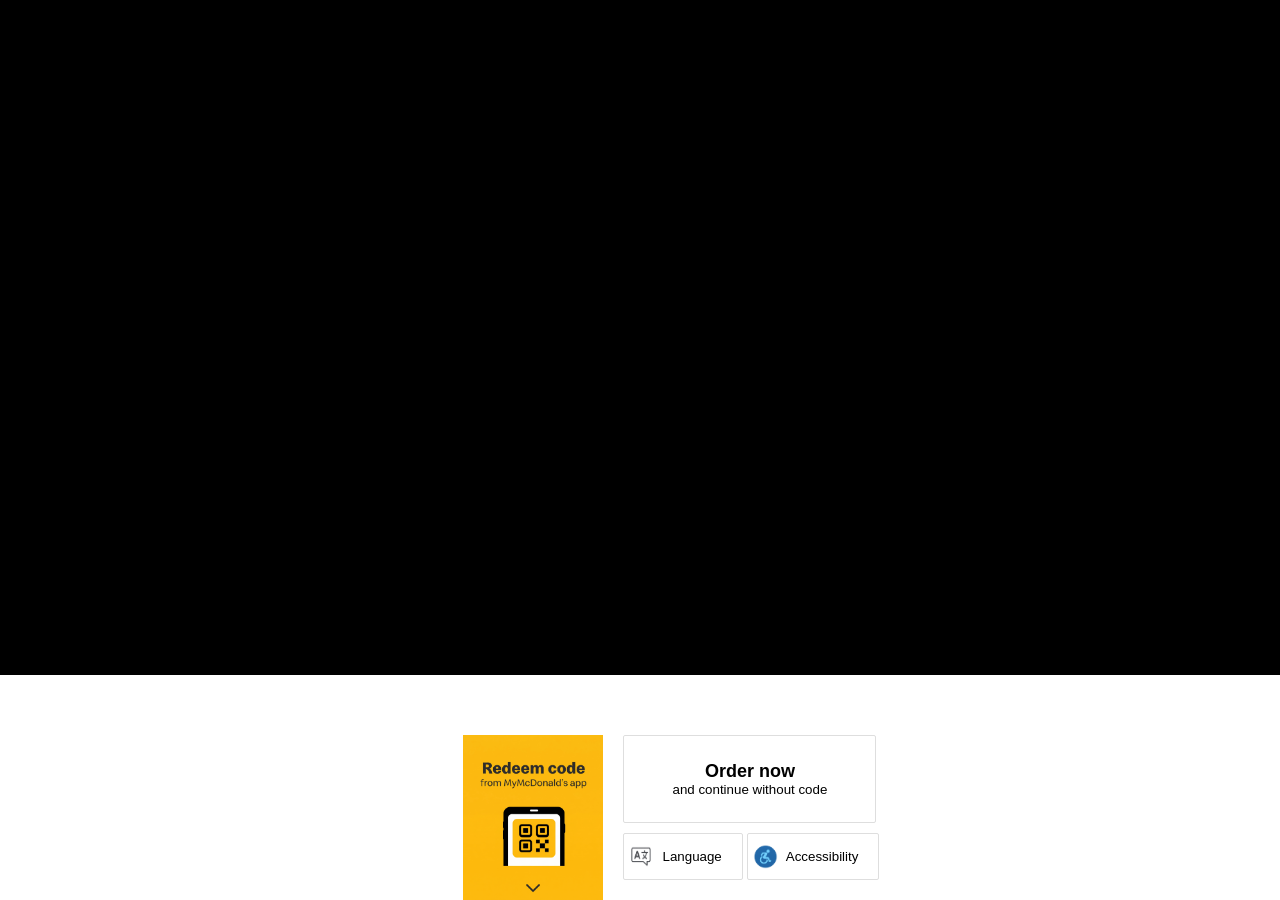
<file: index.html>
<!DOCTYPE html>
<html lang="pl">
<head>
    <meta charset="UTF-8">
    <meta name="viewport" content="width=device-width, initial-scale=1.0">
    <link rel="stylesheet" href="index.css">
    <title>Kiosk</title>
    <script src="qr-btn.js" defer></script>
</head>
<body>
    <div class="video">
        <!-- Zmieniono <div> na <video> oraz dodano kluczowe atrybuty -->
        <video autoplay loop muted playsinline class="video-playback">
            <source src="assets/burger.mp4" type="video/mp4">
     
        </video>
    </div>

    <script>
        
    </script>

    <div class="buttons">
        <div class="qrcode-button-container">
            <!-- DOBRZE: wszystkie klasy w jednym atrybucie -->
            <button type="button" class="qrcode-button qr-button open-code-btn">
             
            </button>
        </div>
        <div class="order-buttons">
           <a href="select.html">
            <button class="order-now">
                <span class="order-now-text">Order now</span>
                <span class="without-code-text">and continue without code</span>
            </button>
            </a>
            <a href="language.html">
                <button class="small-order">
                    <div class="small-order-div">
                  
                        <img src="assets/language.png", width="25", height="25">
                        Language
                    </div>
                
                </button>

            </a>
           
        <a href="accessibility.html">
            <button class="small-order">
                <div class="small-order-div">
                    <img src="assets/accessibility.png", width="25", height="25">
                    Accessibility
                </div>
            </button>
        </a>
        </div>
    
       

    </div>
</body>
</html>
</file>
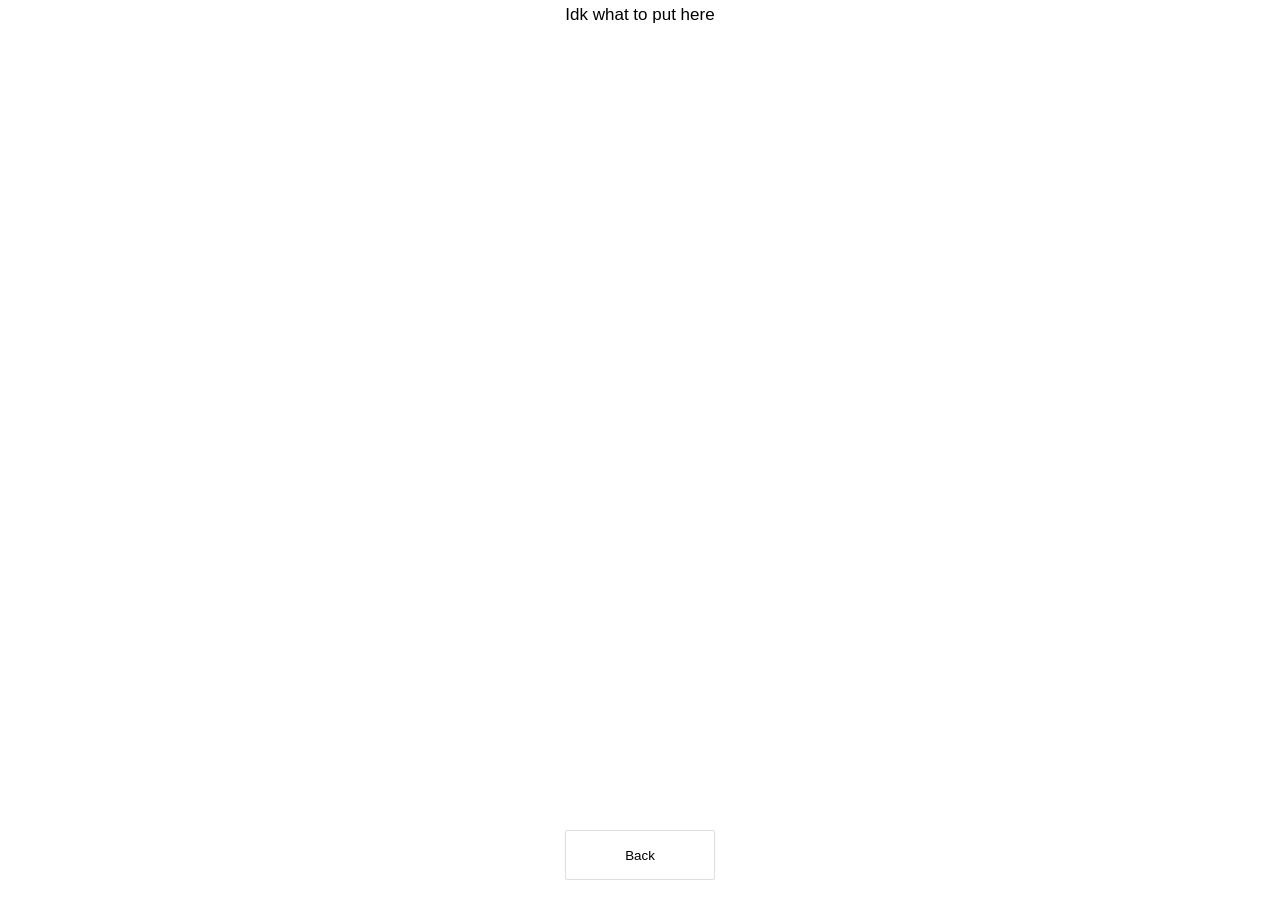
<file: accessibility.html>
<!DOCTYPE html>
<html lang="en">
<head>
    <meta charset="UTF-8">
    <meta name="viewport" content="width=device-width, initial-scale=1.0">
    <link rel="stylesheet" href="language.css">
    <title>Kiosk</title>
</head>
<body>
    <div class="language">
        <a class="text">Idk what to put here</a>
        

        <!-- Div .back przenieś do wnętrza .language -->
        <div class="back">
            <a href="index.html" class="href">
                <button class="back-button">
                    Back
                </button>
            </a>
        </div>
    </div>
</body>
</html>
</file>
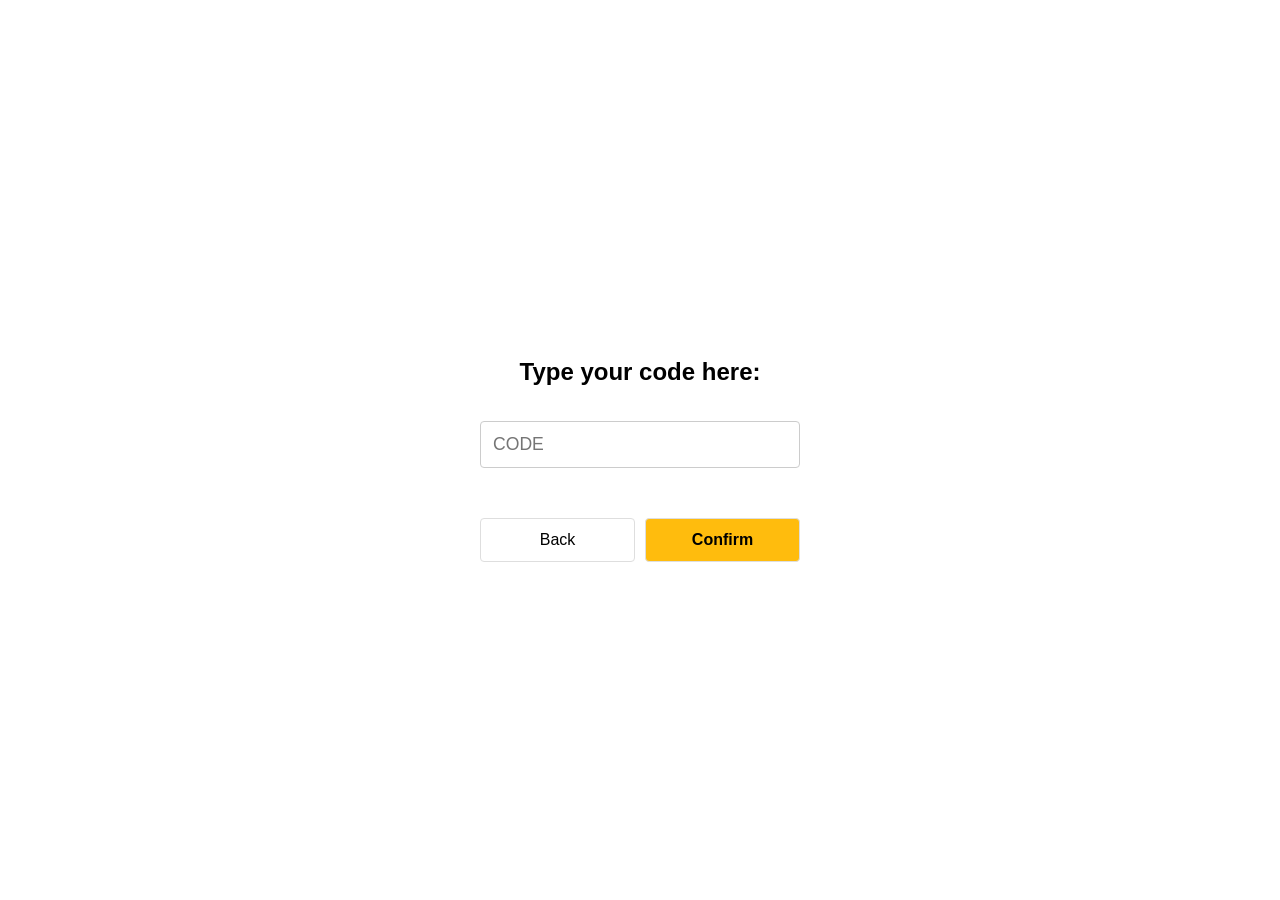
<file: code.html>
<!DOCTYPE html>
<html lang="pl">
<head>
  <meta charset="UTF-8">
  <title>Wpisz kod rabatowy</title>
  <link rel="stylesheet" href="code.css">
  <script src="code.js" defer></script>
</head>
<body>

  <div class="code-container">
    <h2>Type your code here:</h2>
    <input type="text" id="promoCodeInput" placeholder="Code">
    <div id="codeMessage"></div>

    <div class="buttons">
      <button type="button" id="backBtn">Back</button>
      <button type="button" id="confirmCodeBtn">Confirm</button>
    </div>
  </div>


</body>
</html>
</file>
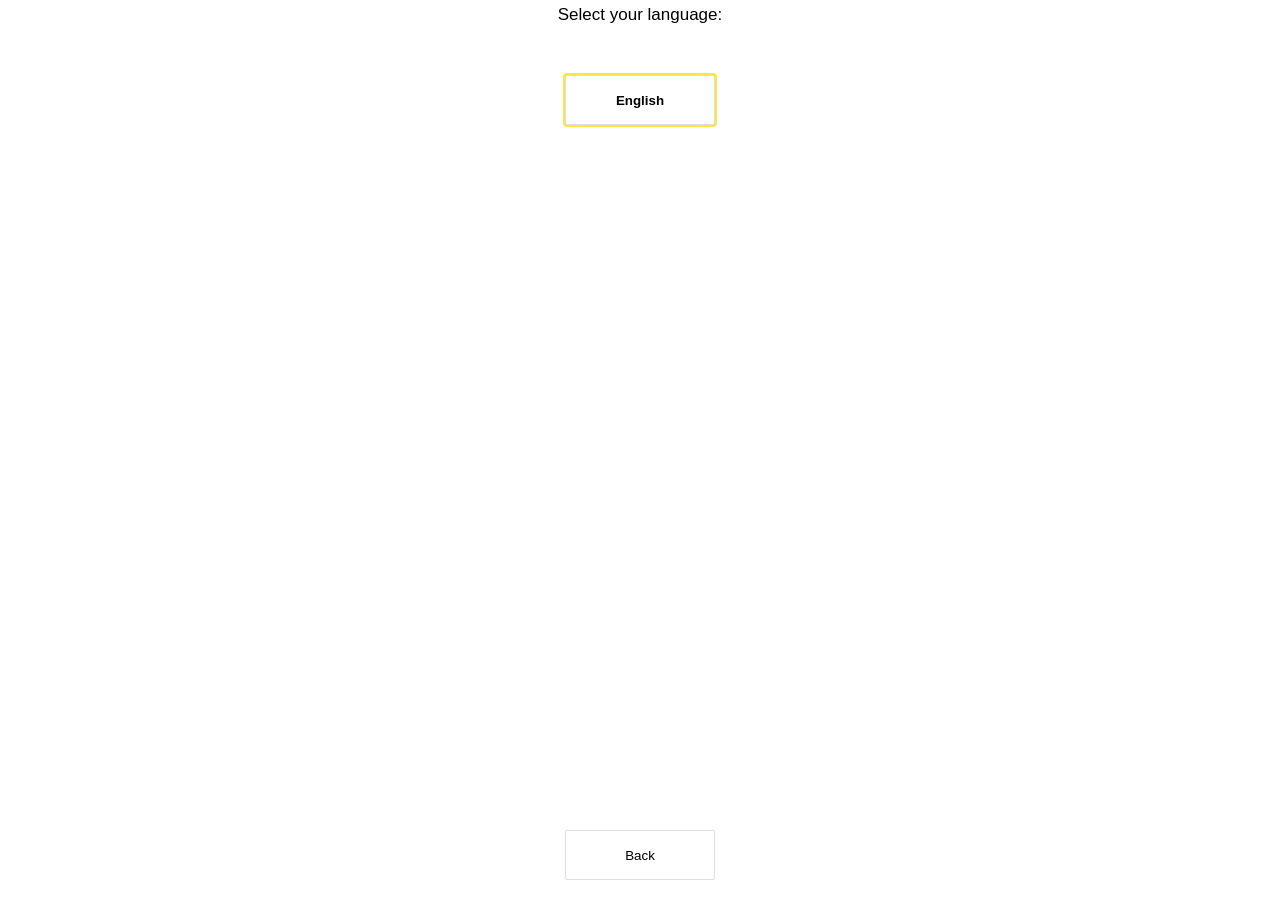
<file: language.html>
<!DOCTYPE html>
<html lang="en">
<head>
    <meta charset="UTF-8">
    <meta name="viewport" content="width=device-width, initial-scale=1.0">
    <link rel="stylesheet" href="language.css">
    <title>Kiosk</title>
</head>
<body>
    <div class="language">
        <a class="text">Select your language:</a>
        <button class="button">
            English
        </button>

        <!-- Div .back przenieś do wnętrza .language -->
        <div class="back">
            <a href="index.html" class="href">
                <button class="back-button">
                    Back
                </button>
            </a>
        </div>
    </div>
</body>
</html>
</file>
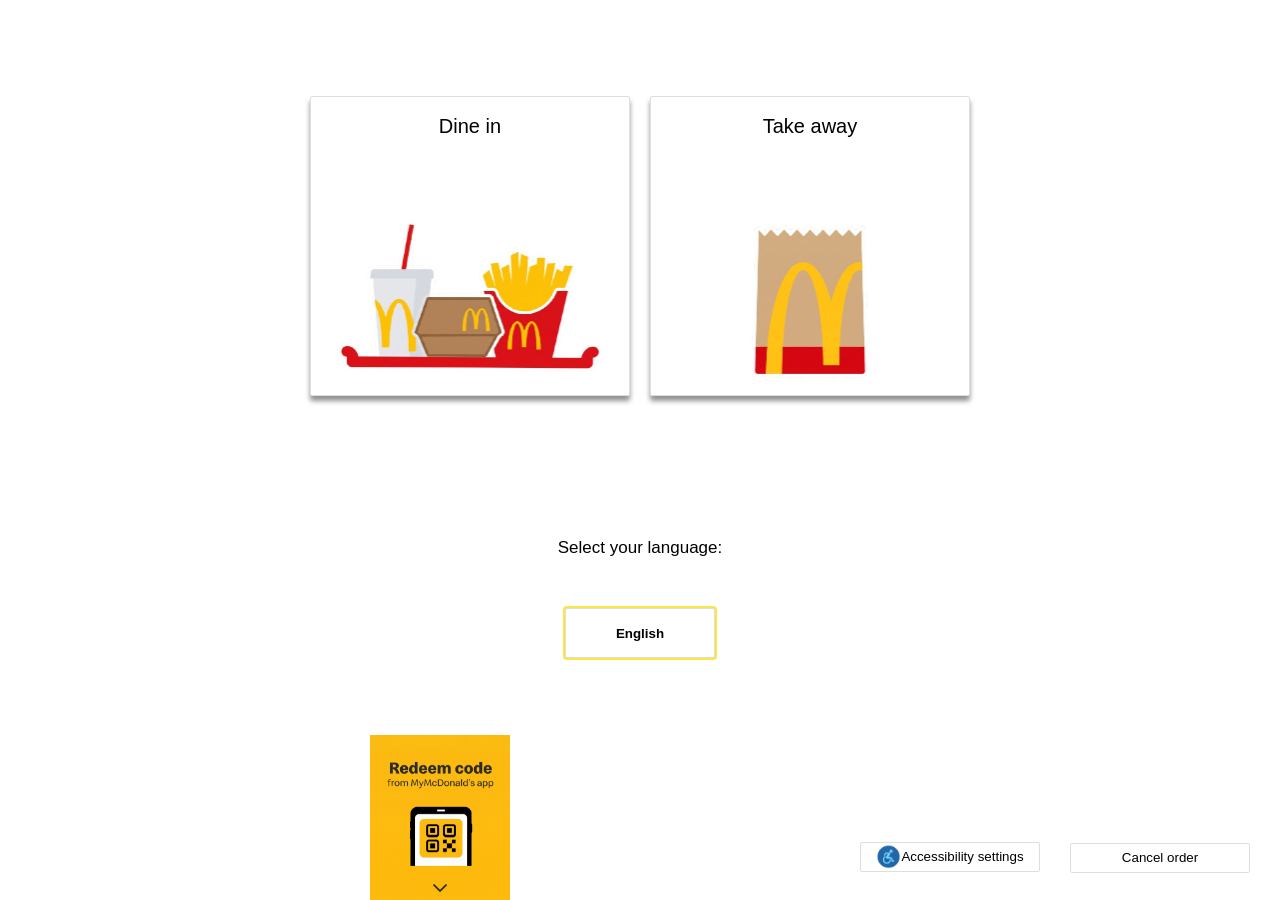
<file: select.html>
<!DOCTYPE html>
<html lang="en">
<head>
    <meta charset="UTF-8">
    <meta name="viewport" content="width=device-width, initial-scale=1.0">
    <link rel="stylesheet" href="select.css">
    <script src="qr-btn.js" defer></script>
    <title>Kiosk</title>
</head>
<body>
    <div class="main-buttons">
    <a href="order.html" class="button-left">
        <div class="button-container">
            <span class="button-text">Dine in</span>
            <img src="assets/dine-in.png" width="334" height="186.5" alt="Dine in">
        </div>
    </a>
    <a href="order.html" class="button-right">
        <div class="button-container">
            <span class="button-text">Take away</span>
            <img src="assets/take-away.png" width="334" height="186.5" alt="Take away">
        </div>
    </a>
</div>
    
    <div class="language">
        <a class="language-text">Select your language:</a>
        <button class="language-button">
            English
        </button>
             
    </div>

    <div class="control">
          <button class="qr-button qr-button open-code-btn">
            
        </button>
        <a href="accessibility.html" class="href">
           <button class="control-button">
                <div class="control-button-div">
                    <img src="assets/accessibility.png" width="25", height="25">
                    Accessibility settings
                </div>

                
           </button>
        </a>
        <a href="index.html" class="href">
            <button class="control-button">
                <div class="control-button-div">
                    Cancel order
                </div>
            </button>
        </a>

      
        
    </div>
</body>
</html>
</file>
<file: index.css>
html, body {
    margin: 0;
    padding: 0;
    width: 100%;
    height: 100%;
    overflow: hidden;
}

body {
    display: flex;
    flex-direction: column; /* Układa kontener wideo i przyciski pionowo */
    height: 100vh; /* Wymusza wysokość całej strony na dokładnie 100% ekranu */
}

/* Pierwszy div: zajmuje całą dostępną przestrzeń nad dolnym paskiem */
.video {
    flex: 1; 
    width: 100%;
    position: relative;
    overflow: hidden;
    padding: 0; /* USUNIĘTO padding: 20px - to on tworzył szarą ramkę! */
    margin: 0;
    background-color: black; /* Opcjonalnie czarne tło zamiast szarego */
}

/* Sam znacznik <video> */
.video-playback {
    width: 100%;
    height: 100%;
    object-fit: cover; /* Idealnie wypełnia cały .video bez pasków */
    display: block;
    pointer-events: none;
}

/* Drugi div: stały pasek na dole */
.buttons {
    height: 225px;
    background-color: white;

    display: flex;
    align-items: center;
    /* Zmieniono: usunięto prawy padding (lub cały padding, jeśli szary div ma dochodzić też do góry/dołu paska) */
    padding-left: 20px; 
    padding-right: 0;
    box-sizing: border-box;
}



.qrcode-button-container {
    flex: 2.75;
    height: 100%;
    padding: 20px;
    /* Dodano: spójne wyliczanie rozmiarów */
    box-sizing: border-box; 

    display: flex;
    justify-content: flex-end; /* Przesuwa przycisk do prawej krawędzi */
    align-items: flex-end;      /* Wyśrodkowuje przycisk w pionie */
    
    /* 2. Usuwamy padding z prawej strony (lub całkowicie, jeśli ma dotykać też góry/dołu) */
    padding: 0; 
    box-sizing: border-box;
}
.qrcode-button{
  width: 140px;
  height:165px;
  background-color: yellow;
  margin: 0;
  background-image: url('assets/qr-button.jpg');
  background-size: cover; /* Wypełnia cały obszar, może lekko przyciąć grafikę */
  /* background-size: 100% 100%; <-- Użyj tego, jeśli obraz ma się rozciągnąć */
  background-position: center;
  background-repeat: no-repeat;
  border: none;
  cursor: pointer;
  padding: 0;
  
}

.order-buttons {
    flex: 3;
   
    height: 100%;
    padding: 20px;
    /* Dodano: zapobiega wychodzeniu elementu poza flexbox przez padding */
    box-sizing: border-box; 
}

.order-now {
  margin-top: 40px;
  background-color: white;
  border: 0.5px solid #dedede;
  border-radius: 2px;
  text-decoration: none;
  display: flex;
  cursor: pointer;
  flex-direction: column;
  align-items: center;
  justify-content: center;

  /* 20px góra/dół, 40px lewa/prawa */
  padding: 25px 48px; 
  text-align: center;
}
.order-now-text{
  font-weight: bold;
  font-size: 18px;
  color:black
}

.small-order {
  margin-top: 10px;
  padding: 0; /* Wyzerowanie paddingu przycisku */
  background-color: white;
  border: 0.5px solid #dedede;
  border-radius: 2px;
  cursor: pointer;
  text-decoration: none;
}

.small-order-div {
  width: 100%;
  height: 100%;
  /* Góra/dół: 10px, Prawa: 20px, Lewa: 0px */
  padding: 10px 20px 10px 5px; 
  box-sizing: border-box;
  display: flex;
  flex-direction: row;
  justify-content: flex-start;
  align-items: center;
  gap: 8px;
}

a {
    text-decoration: none;
    color: inherit;
}
</file>
<file: language.css>
body{
    margin:0;
}

html, body {
    width: 100%;
    height: 100%;
    overflow: hidden;
}

.language {
    display: flex;
    flex-direction: column;
    align-items: center;
    
    height: 100vh;
    width: 100%;
}

.button {
    background-color: white;
    border: 0.5px solid #dedede;
    text-decoration: none;
    margin-top: 50px;
    width: 150px;
    height: 50px;
    cursor: pointer;
    font-weight: bold;
    border-radius: 2px;
    box-shadow: 0px 0px 0px 2px rgba(255,227,46,0.9);
}

.text {
    margin-top: 5px;
    font-size: 17px;
    font-family: 'Segoe UI', Tahoma, Geneva, Verdana, sans-serif;
}

.back {
    display: flex;
    flex-direction: column;
    align-items: center;
    width: 100%;
    
    flex: 1; /* Wypełnia całą wolną przestrzeń do samego dołu ekranu */
 
    justify-content: flex-end; /* Pozycjonuje przycisk na samym dole sekcji aqua */
    padding-bottom: 20px; /* Zapewnia odstęp przycisku od krawędzi ekranu */
}

.href {
    text-decoration: none;
    color: inherit;
}

.back-button {
    width: 150px;
    height: 50px;
    background-color: white;
    border: 0.5px solid #dedede;
    text-decoration: none;
    cursor: pointer;
    border-radius: 2px;
}
</file>
<file: code.css>
body {
    font-family: sans-serif;
    display: flex;
    flex-direction: column;
    align-items: center;
    justify-content: center;
    height: 100vh;
    margin: 0;
    background: #fff;
}
.code-container {               
    display: flex;
    flex-direction: column;
    gap: 15px;
    width: 320px;
    text-align: center;
}
input {
    padding: 12px;
    font-size: 1.1rem;
    text-transform: uppercase;
    border: 1px solid #ccc;
    border-radius: 4px;
}
.buttons {
    display: flex;
    gap: 10px;
}
button {
    flex: 1;
    padding: 12px;
    font-size: 1rem;
    cursor: pointer;
    border: 1px solid #dedede;
    border-radius: 4px;
}
#confirmCodeBtn {
    background-color: #ffbc0d;
    font-weight: bold;
}
#backBtn {
    background-color: #fff;
}
#codeMessage {
    min-height: 20px;
    font-weight: bold;
}
</file>
<file: select.css>
*, *::before, *::after {
    box-sizing: border-box;
    margin: 0;
    padding: 0;
}

html, body {
    width: 100%;
    height: 100%;
    overflow: hidden;
}

/* Układamy 3 divy w pionie na pełnej wysokości okna */
body {
    display: flex;
    flex-direction: column;
    height: 100vh;
}

/* Najwięcej przestrzeni (np. 3 części z 6) */
.main-buttons {
    flex: 3;
    display: flex;
    flex-direction: row;
    align-items: center;
    justify-content: center;
    
    width: 100%;
}

/* Średnia przestrzeń (np. 2 części z 6) */
.language {
    flex: 2;
    display: flex;
    align-items: center;
    justify-content: center;
    
    width: 100%;
}

/* Najmniej przestrzeni (np. 1 część z 6) */
.control {
    flex: 1;
    display: flex;
    align-items: center;
    justify-content: center;
    /* Przykładowy kolor dla widoczności */
    width: 100%;
}

.button-right, .button-left{
    background-color: white;
    border: 0.5px solid #dedede;
    text-decoration: none;
    margin-top: 50px;
    width: 320px;
    height: 300px;
    cursor: pointer;
    border-radius: 2px;
    font-size: 20px;
    box-shadow: 0 5px 5px #929292;

}

.button-container{
    display: flex;
    flex-direction: column;
    align-items: center;
    width: 100%;
    height: 100%;
    justify-content: flex-end;
}
.button-left, .button-right {
    font-family: 'Segoe UI', Tahoma, Geneva, Verdana, sans-serif;
    text-decoration: none;
    color: inherit;
    cursor: pointer;
}

.button-text{
    margin-bottom: 70px;
}

.button-right{
    margin-left: 10px;
}

.button-left{
    margin-right: 10px;
}

.language{
    display: flex;
    flex-direction: column;
    align-items: center;
}

.language-button{
        background-color: white;
    border: 0.5px solid #dedede;
    text-decoration: none;
    margin-top: 50px;
    width: 150px;
    height: 50px;
    cursor: pointer;
    font-weight: bold;
    border-radius: 2px;
    box-shadow: 0px 0px 0px 2px rgba(255,227,46,0.9);
}

.language-text{
       margin-top: 20px;
    font-size: 17px;
    font-family: 'Segoe UI', Tahoma, Geneva, Verdana, sans-serif;
}

.href {
    text-decoration: none;
    color: inherit;
}

.control{
    display: flex;
    justify-content: flex-end;
    align-items: center;
}

.control-button{
      background-color: white;
  border: 0.5px solid #dedede;
  border-radius: 2px;
  margin-right: 30px;
  width: 180px;
  height: 30px;
  cursor:pointer;
  margin-top: 80px;
}

.control-button-div{
    display: flex;
    justify-content: center;
    align-items: center;
    
}

.qr-button{
      width: 140px;
  height:165px;
  background-color: yellow;
  margin: 0;
  background-image: url('assets/qr-button.jpg');
  background-size: cover; /* Wypełnia cały obszar, może lekko przyciąć grafikę */
  /* background-size: 100% 100%; <-- Użyj tego, jeśli obraz ma się rozciągnąć */
  background-position: center;
  background-repeat: no-repeat;
  border: none;
  cursor: pointer;
  padding: 0;
  margin-right: 350px;
}
</file>
